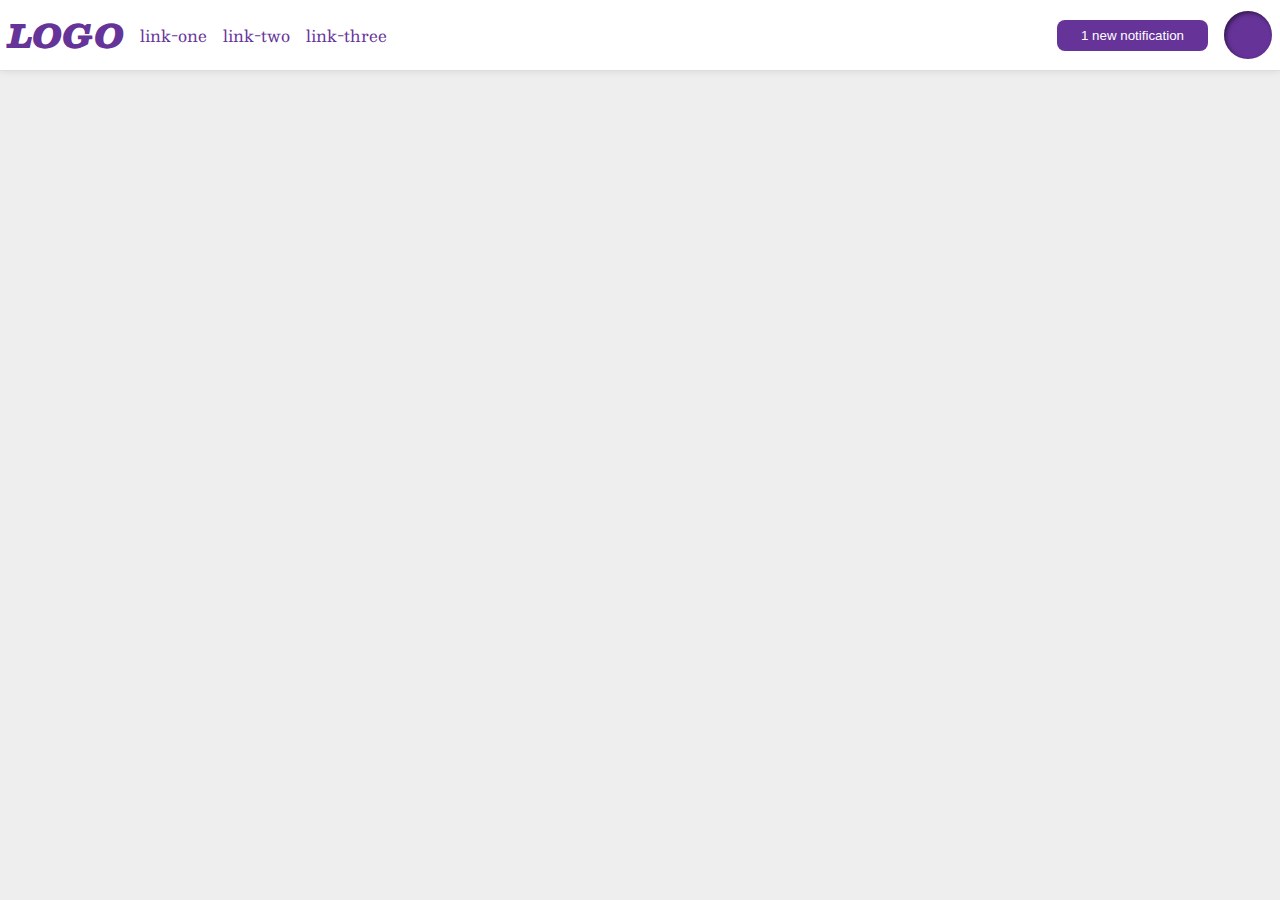
<file: foundations/flex/03-flex-header-2/index.html>
<!DOCTYPE html>
<html lang="en">
  <head>
    <meta charset="UTF-8">
    <meta http-equiv="X-UA-Compatible" content="IE=edge">
    <meta name="viewport" content="width=device-width, initial-scale=1.0">
    <title>Flex Header 2</title>
    <link rel="stylesheet" href="style.css">
  </head>
  <body>
    <div class="header">
      <div class="sec1">
        <div class="logo">
          LOGO
        </div>
        <ul class="links">
          <li><a href="https://google.com">link-one</a></li>
          <li><a href="https://google.com">link-two</a></li>
          <li><a href="https://google.com">link-three</a></li>
        </ul>
      </div>
      <div class="sec2">
        <button class="notifications">
          1 new notification
        </button>
        <div class="profile-image"></div>
      </div>
    </div>
  </body>
</html>
</file>
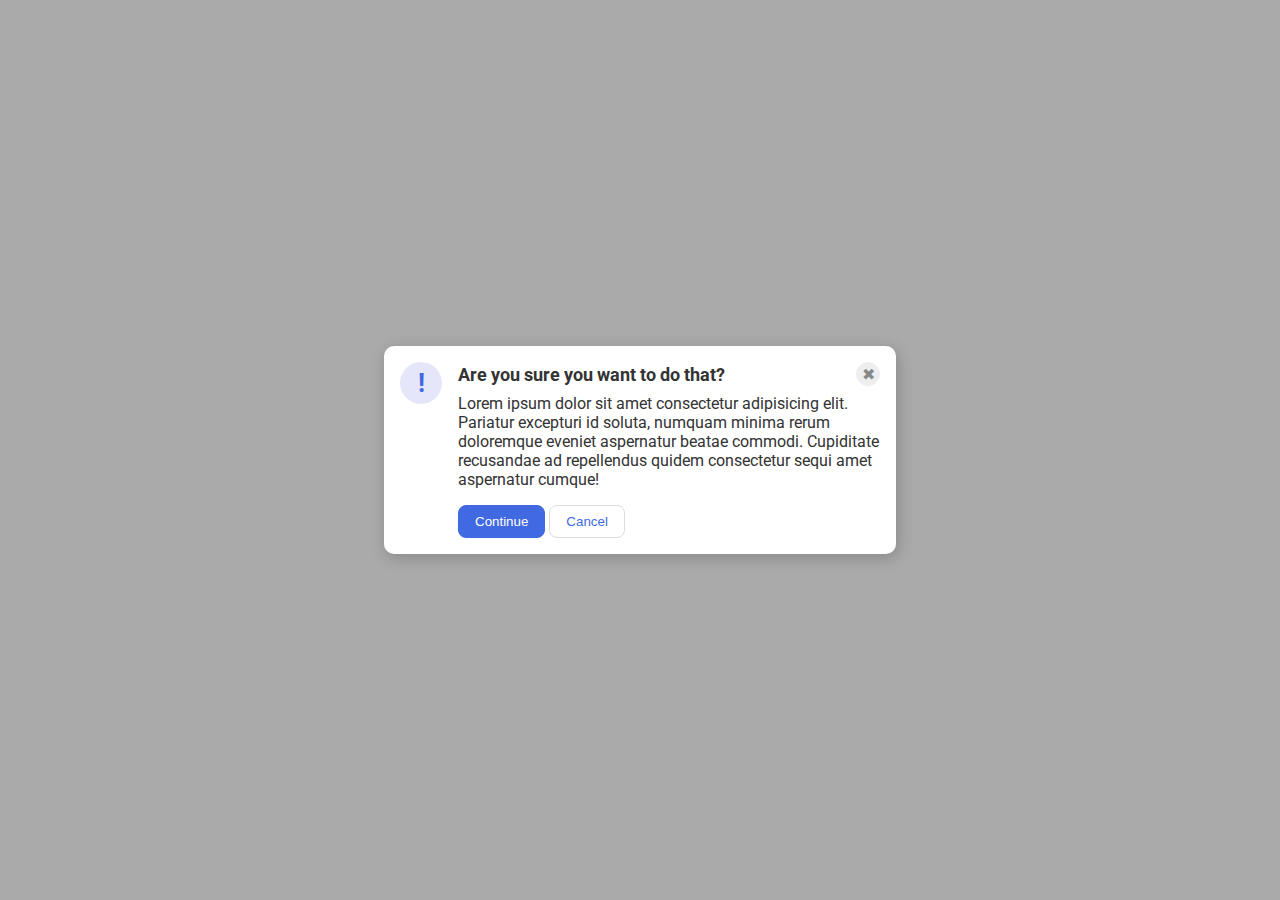
<file: foundations/flex/05-flex-modal/index.html>
<!DOCTYPE html>
<html lang="en">
  <head>
    <meta charset="UTF-8">
    <meta http-equiv="X-UA-Compatible" content="IE=edge">
    <meta name="viewport" content="width=device-width, initial-scale=1.0">
    <link rel="stylesheet" href="style.css">
    <title>Modal</title>
  </head>
  <body>
    <div class="modal">
      <div class="icon">!</div>
      <!-- additional container used here -->
      <div class="container">
        <!-- header div was moved to encompass the close button as well -->
        <div class="header">Are you sure you want to do that?
          <button class="close-button">✖</button>
        </div>
        <div class="text">Lorem ipsum dolor sit amet consectetur adipisicing elit. Pariatur excepturi id soluta, numquam minima rerum doloremque eveniet aspernatur beatae commodi. Cupiditate recusandae ad repellendus quidem consectetur sequi amet aspernatur cumque!</div>
        <button class="continue">Continue</button>
        <button class="cancel">Cancel</button>
      </div>
    </div>
  </body>
</html>
</file>
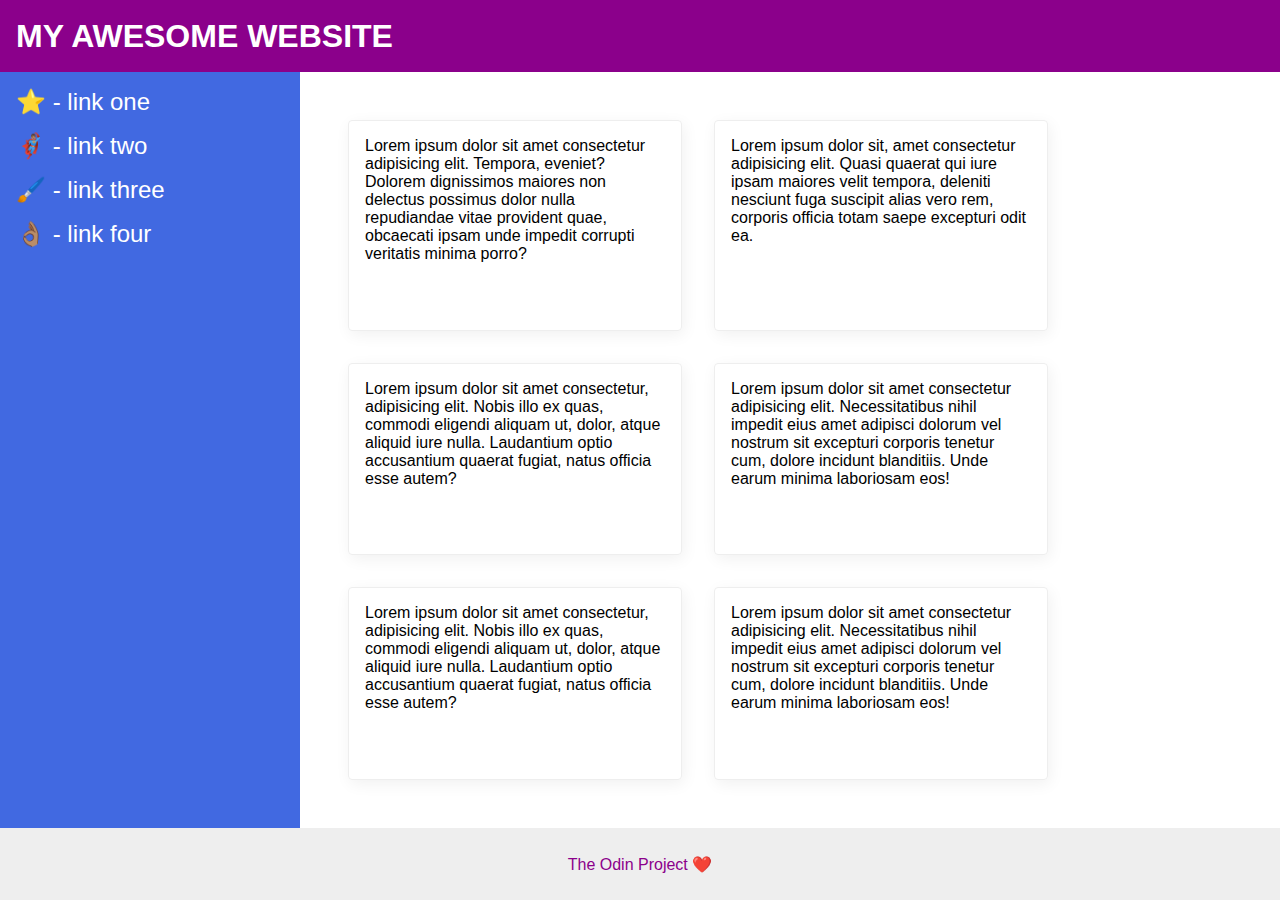
<file: foundations/flex/07-flex-layout-2/index.html>
<!DOCTYPE html>
<html lang="en">
  <head>
    <meta charset="UTF-8">
    <meta http-equiv="X-UA-Compatible" content="IE=edge">
    <meta name="viewport" content="width=device-width, initial-scale=1.0">
    <title>The Holy Grail</title>
    <link rel="stylesheet" href="style.css">
  </head>
  <body>
    
    <div class="header">
      MY AWESOME WEBSITE
    </div>
    
    <div class="container">
      <div class="sidebar">
        <ul>
          <li><a href="#">⭐ - link one</a></li>
          <li><a href="#">🦸🏽‍♂️ - link two</a></li>
          <li><a href="#">🖌️ - link three</a></li>
          <li><a href="#">👌🏽 - link four</a></li>
        </ul>
      </div>
      <div class="cardcontainer">
        <div class="card">Lorem ipsum dolor sit amet consectetur adipisicing elit. Tempora, eveniet? Dolorem dignissimos maiores non delectus possimus dolor nulla repudiandae vitae provident quae, obcaecati ipsam unde impedit corrupti veritatis minima porro?</div>
        <div class="card">Lorem ipsum dolor sit, amet consectetur adipisicing elit. Quasi quaerat qui iure ipsam maiores velit tempora, deleniti nesciunt fuga suscipit alias vero rem, corporis officia totam saepe excepturi odit ea.</div>
        <div class="card">Lorem ipsum dolor sit amet consectetur, adipisicing elit. Nobis illo ex quas, commodi eligendi aliquam ut, dolor, atque aliquid iure nulla. Laudantium optio accusantium quaerat fugiat, natus officia esse autem?</div>
        <div class="card">Lorem ipsum dolor sit amet consectetur adipisicing elit. Necessitatibus nihil impedit eius amet adipisci dolorum vel nostrum sit excepturi corporis tenetur cum, dolore incidunt blanditiis. Unde earum minima laboriosam eos!</div>
        <div class="card">Lorem ipsum dolor sit amet consectetur, adipisicing elit. Nobis illo ex quas, commodi eligendi aliquam ut, dolor, atque aliquid iure nulla. Laudantium optio accusantium quaerat fugiat, natus officia esse autem?</div>
        <div class="card">Lorem ipsum dolor sit amet consectetur adipisicing elit. Necessitatibus nihil impedit eius amet adipisci dolorum vel nostrum sit excepturi corporis tenetur cum, dolore incidunt blanditiis. Unde earum minima laboriosam eos!</div>
      </div>
    </div>
    <div class="footer">
      The Odin Project ❤️
    </div>
  </body>
</html>
</file>
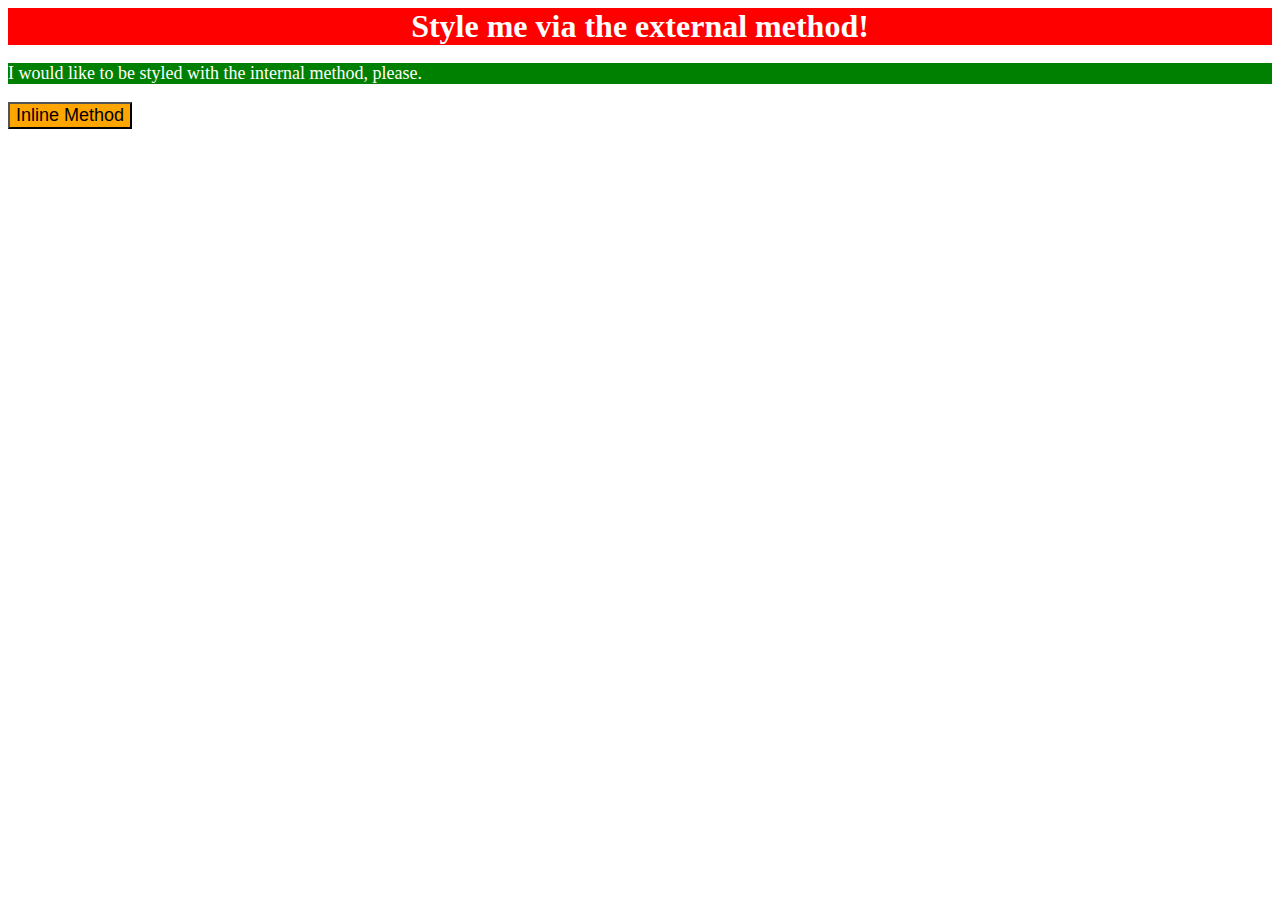
<file: foundations/intro-to-css/01-css-methods/index.html>
<!DOCTYPE html>
<html lang="en">
  <head>
    <meta charset="UTF-8">
    <meta http-equiv="X-UA-Compatible" content="IE=edge">
    <meta name="viewport" content="width=device-width, initial-scale=1.0">
    <title>Methods for Adding CSS</title>
    <link rel="stylesheet" href="styles.css">
    <style>
      p{
        background-color: green; color: white; font-size: 18px;
      }
    </style>
  </head>
  <body>
    <div>Style me via the external method!</div>
    <p>I would like to be styled with the internal method, please.</p>
    <button style="background-color: orange; font-size: 18px;">Inline Method</button>
  </body>
</html>
</file>
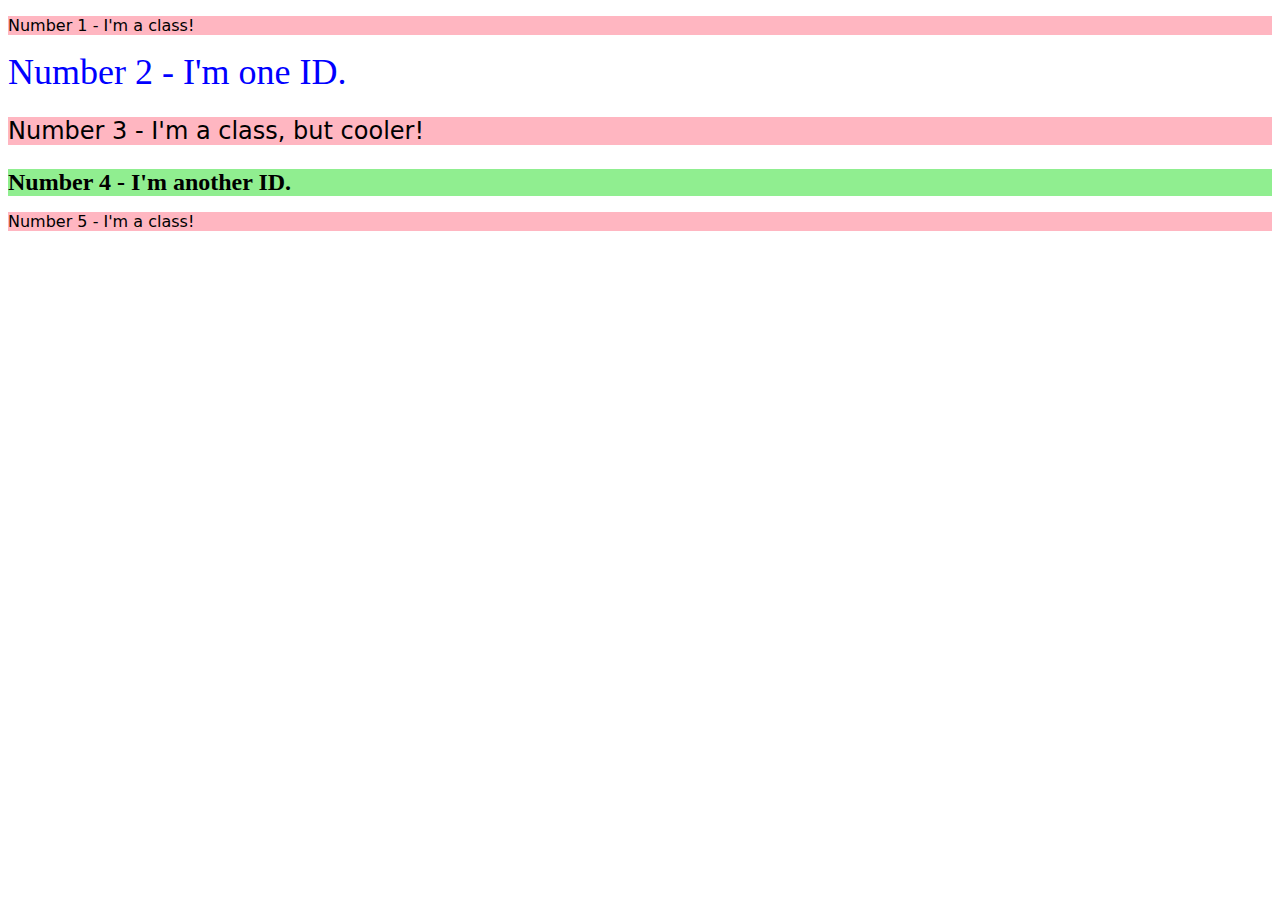
<file: foundations/intro-to-css/02-class-id-selectors/index.html>
<!DOCTYPE html>
<html lang="en">
  <head>
    <meta charset="UTF-8">
    <meta http-equiv="X-UA-Compatible" content="IE=edge">
    <meta name="viewport" content="width=device-width, initial-scale=1.0">
    <title>Class and ID Selectors</title>
    <link rel="stylesheet" href="style.css">
  </head>
  <body>
    <p class="odd">Number 1 - I'm a class!</p>
    <div id="second">Number 2 - I'm one ID.</div>
    <p class="odd different">Number 3 - I'm a class, but cooler!</p>
    <div id="fourth" class="different">Number 4 - I'm another ID.</div>
    <p class="odd">Number 5 - I'm a class!</p>
  </body>
</html>
</file>
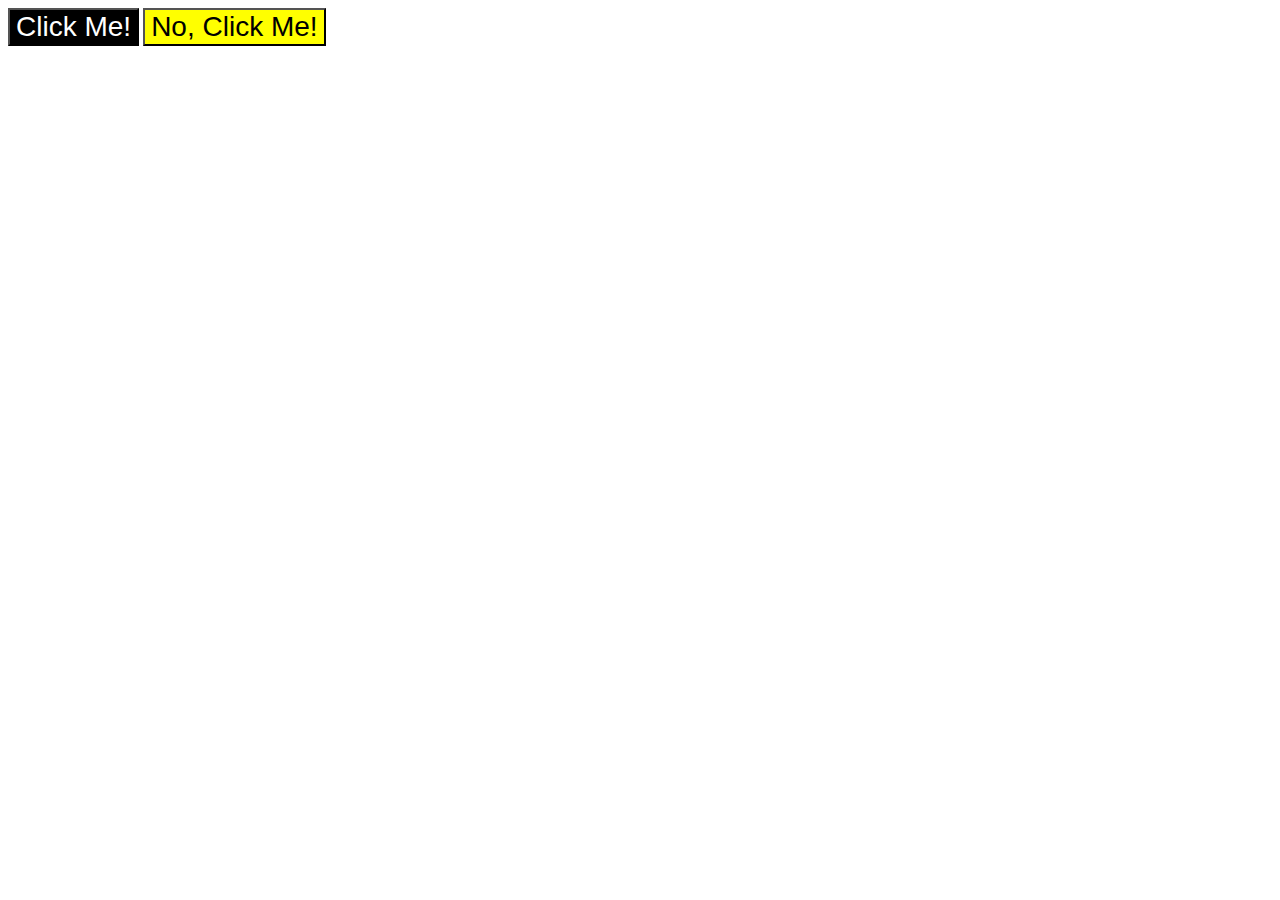
<file: foundations/intro-to-css/03-grouping-selectors/index.html>
<!DOCTYPE html>
<html lang="en">
  <head>
    <meta charset="UTF-8">
    <meta http-equiv="X-UA-Compatible" content="IE=edge">
    <meta name="viewport" content="width=device-width, initial-scale=1.0">
    <title>Grouping Selectors</title>
    <link rel="stylesheet" href="style.css">
  </head>
  <body>
    <button class="first">Click Me!</button>
    <button class="second">No, Click Me!</button>
  </body>
</html>
</file>
<file: foundations/flex/03-flex-header-2/style.css>
/* this is some magical font-importing.  
you'll learn about it later. */
@import url('https://fonts.googleapis.com/css2?family=Besley:ital,wght@0,400;1,900&display=swap');

body {
  margin: 0;
  background: #eee;
  font-family: Besley, serif;
}

.header {
  background: white;
  border-bottom: 1px solid #ddd;
  box-shadow: 0 0 8px rgba(0,0,0,.1);
  display: flex;
  padding: 8px;
  justify-content: space-between;
}

.profile-image {
  background: rebeccapurple;
  box-shadow: inset 2px 2px 4px rgba(0,0,0,.5);
  border-radius: 50%;
  width: 48px;
  height: 48px;
}

.logo {
  color: rebeccapurple;
  font-size: 32px;
  font-weight: 900;
  font-style: italic;
}

button {
  border: none;
  border-radius: 8px;
  background: rebeccapurple;
  color: white;
  padding: 8px 24px;
}

a {
  /* this removes the line under our links */
  text-decoration: none;
  color: rebeccapurple;
}

ul {
  list-style-type: none;
  display: flex;
  margin: 0;
  padding: 0;
  gap: 16px;
}

.sec1, .sec2 {
  display: flex;
  align-items: center;
  gap: 16px;
}
</file>
<file: foundations/flex/05-flex-modal/style.css>
@import url('https://fonts.googleapis.com/css2?family=Roboto:wght@400;700&display=swap');

html, body {
  height: 100%;
}

body {
  font-family: Roboto, sans-serif;
  margin: 0;
  background: #aaa;
  color: #333;
  /* I'll give you this one for free */
  display: flex;
  align-items: center;
  justify-content: center;
}

.modal {
  background: white;
  width: 480px;
  border-radius: 10px;
  box-shadow: 2px 4px 16px rgba(0,0,0,.2);
}

.icon {
  color: royalblue;
  font-size: 26px;
  font-weight: 700;
  background: lavender;
  width: 42px;
  height: 42px;
  border-radius: 50%;
  display: flex;
  align-items: center;
  justify-content: center;
}

.close-button {
  background: #eee;
  border-radius: 50%;
  color: #888;
  font-weight: 400;
  font-size: 16px;
  height: 24px;
  width: 24px;
  display: flex;
  align-items: center;
  justify-content: center;
  border: 1px solid #eee;
  padding: 0;
}

button {
  cursor: pointer;
  padding: 8px 16px;
  border-radius: 8px;
}

button.continue {
  background: royalblue;
  border: 1px solid royalblue;
  color: white;
}

button.cancel {
  background: white;
  border: 1px solid #ddd;
  color: royalblue;
}

/* SOLUTION: */

.modal {
  display: flex;
  gap: 16px;
  padding: 16px;
}

.icon {
  /* this keeps the icon from getting smashed by the text */
  flex-shrink: 0;
}
/* header container should be wrapped around the button element as well in order for flex style to work */
.header {
  display: flex;
  align-items: center;
  justify-content: space-between;
  font-size: 18px;
  font-weight: 700;
  margin-bottom: 8px;
}

.text {
  margin-bottom: 16px;
}
</file>
<file: foundations/flex/07-flex-layout-2/style.css>
body {
  font-family: -apple-system, BlinkMacSystemFont, 'Segoe UI', Roboto, Oxygen, Ubuntu, Cantarell, 'Open Sans', 'Helvetica Neue', sans-serif;
  margin: 0;
  min-height: 100vh;
}


.header {
  height: 72px;
  background: darkmagenta;
  color: white;
}

.footer {
  height: 72px;
  background: #eee;
  color: darkmagenta;
}

.sidebar {
  width: 300px;
  background: royalblue;
  box-sizing: border-box;
}

.card {
  border: 1px solid #eee;
  box-shadow: 2px 4px 16px rgba(0,0,0,.06);
  border-radius: 4px;
}

/*solution*/


body {
  display: flex;
  flex-direction: column;
}

.header {
  font-size: 32px;
  font-weight: 700;
  display: flex;
  align-items: center;
  padding: 0 16px;
}

.container {
  flex: 1;
  display: flex;
}

.sidebar {
  flex-shrink: 0;
  padding: 16px;
}



.footer {
  display: flex;
  align-items: center;
  justify-content: center;
}

ul {
  list-style-type: none;
  margin: 0;
  padding: 0;
}

li {
  margin-bottom: 16px;
}

a {
  text-decoration: none;
  color: white;
  font-size: 24px;
}

.cardcontainer {
  padding: 48px;
  display: flex;
  flex-wrap: wrap;
  gap: 32px;
}

.card {
  padding: 16px;
  width: 300px;
}
</file>
<file: foundations/intro-to-css/01-css-methods/styles.css>
div {
    background-color: red;
    color: white;
    font-size: 32px;
    text-align: center;
    font-weight: bold;
}
</file>
<file: foundations/intro-to-css/02-class-id-selectors/style.css>
.odd{
    background-color: lightpink;
    font-family: verdana, dejavu sans, sans-serif;
}

#second{
    color: blue;
    font-size: 36px;
}

.different{
    font-size: 24px;
}

#fourth{
    background-color: lightgreen;
    font-weight: bold;
}
</file>
<file: foundations/intro-to-css/03-grouping-selectors/style.css>
.first, .second {
    font-size: 28px;
    font-family: helvetica, 'Times New Roman', sans-serif;
}

.first {
    background-color: black;
    color: white;
}

.second {
    background-color: yellow;
}
</file>
